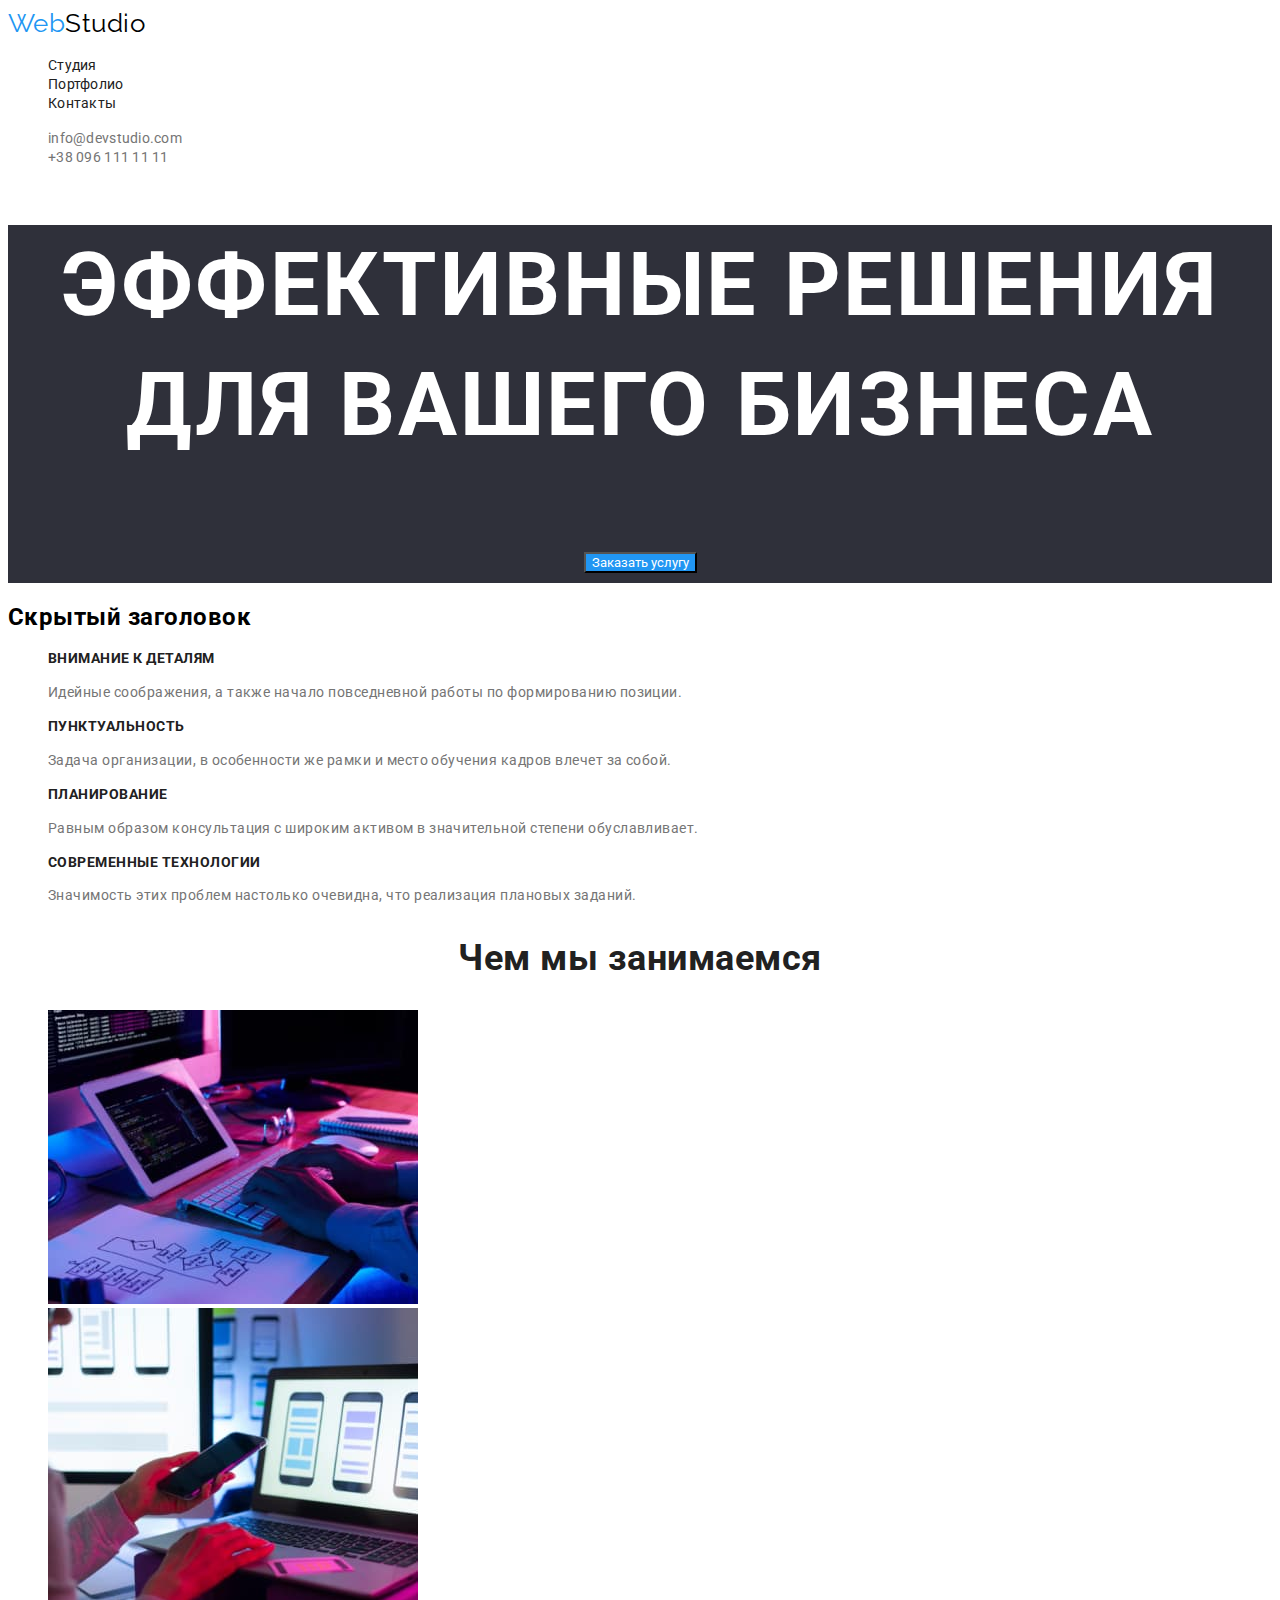
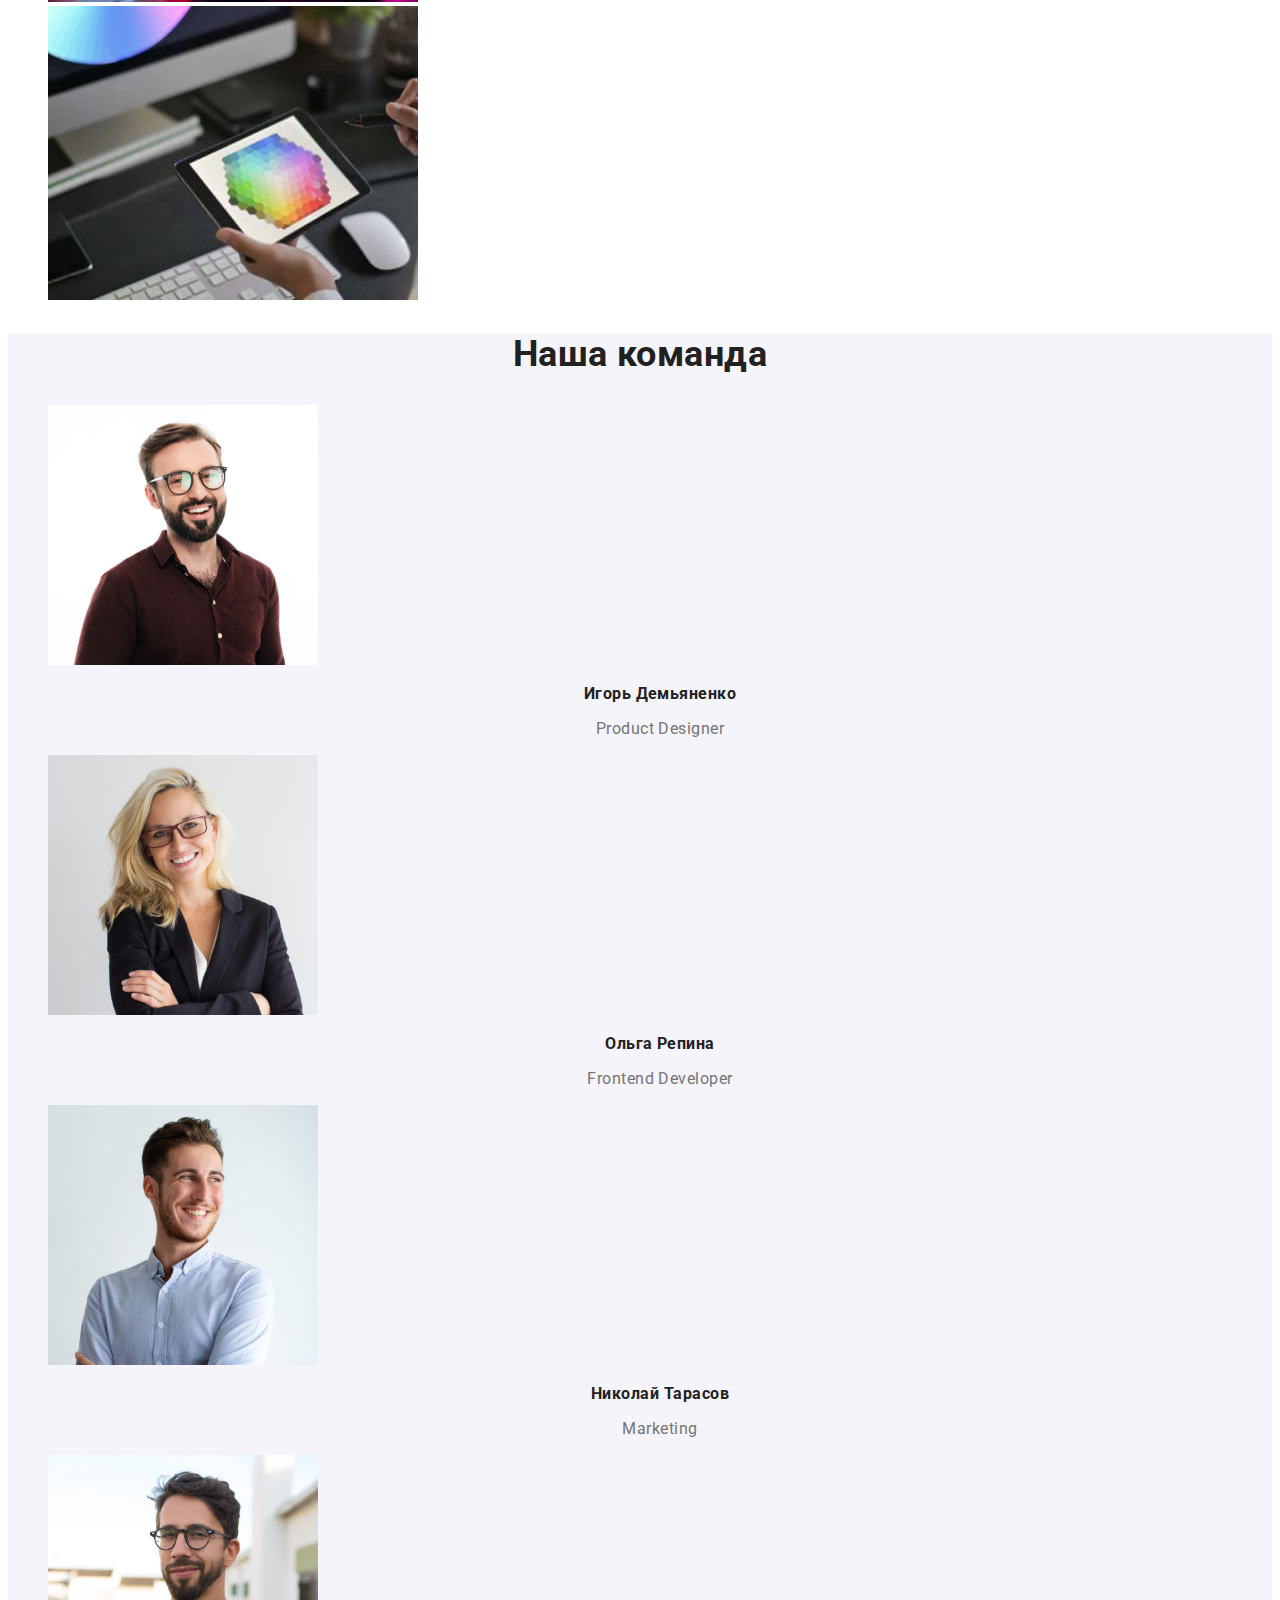
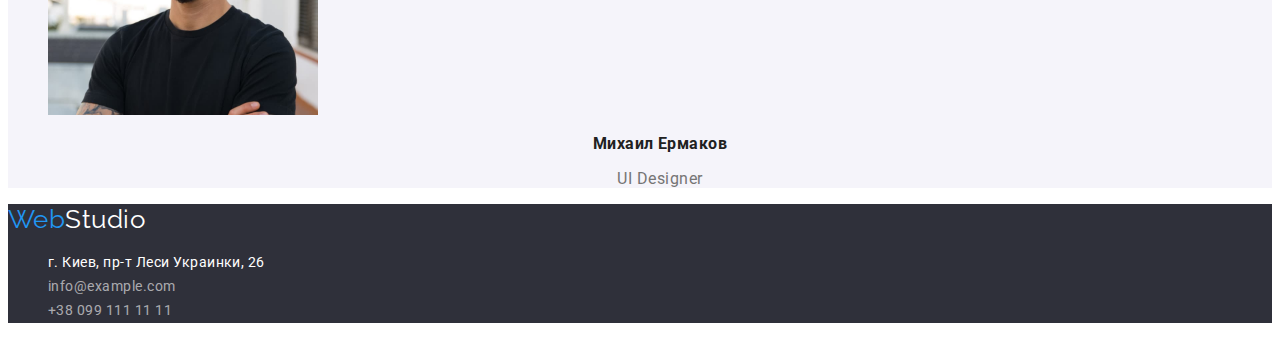
<file: index.html>
<!DOCTYPE html>
<html lang="ru">
  <head>
    <meta charset="UTF-8" />
    <meta http-equiv="X-UA-Compatible" content="IE=edge" />
    <meta name="viewport" content="width=device-width, initial-scale=1.0" />
    <title>Студия</title>
    <link rel="stylesheet" href="./CSS/styles.css" />
    <link rel="preconnect" href="https://fonts.googleapis.com" />
    <link rel="preconnect" href="https://fonts.gstatic.com" crossorigin />
    <link
      href="https://fonts.googleapis.com/css2?family=Raleway:wght@700&family=Roboto:wght@400;500;700;900&display=swap"
      rel="stylesheet"
    />
  </head>
  <body class="page">
    <!-- Шапка сайта -->
    <header class="page-header">
      <nav>
        <a href="" class="logo"><span class="span-logo">Web</span>Studio</a>
        <ul class="site-nav list">
          <li><a href="" class="link">Студия</a></li>
          <li><a href="./portfolio.html" class="link">Портфолио</a></li>
          <li><a href="" class="link">Контакты</a></li>
        </ul>
      </nav>
      <ul class="contacts list">
        <li>
          <a href="mailto:info@devstudio.com" class="link"
            >info@devstudio.com</a
          >
        </li>
        <li><a href="tel:+380961111111" class="link">+38 096 111 11 11</a></li>
      </ul>
    </header>

    <main>
      <!-- Герой -->
      <section class="hero">
        <h1 class="hero-title">Эффективные решения <br />для вашего бизнеса</h1>
        <button type="button" class="btn">Заказать услугу</button>
      </section>
      <!-- Преимущества -->
      <section class="features">
        <h2 class="features-title">Скрытый заголовок</h2>
        <ul class="features-list list">
          <li>
            <h3 class="features-list-title">Внимание к деталям</h3>
            <p class="features-list-text">
              Идейные соображения, а также начало повседневной работы по
              формированию позиции.
            </p>
          </li>
          <li>
            <h3 class="features-list-title">Пунктуальность</h3>
            <p class="features-list-text">
              Задача организации, в особенности же рамки и место обучения кадров
              влечет за собой.
            </p>
          </li>
          <li>
            <h3 class="features-list-title">Планирование</h3>
            <p class="features-list-text">
              Равным образом консультация с широким активом в значительной
              степени обуславливает.
            </p>
          </li>
          <li>
            <h3 class="features-list-title">Современные технологии</h3>
            <p class="features-list-text">
              Значимость этих проблем настолько очевидна, что реализация
              плановых заданий.
            </p>
          </li>
        </ul>
      </section>
      <!-- Чем мы занимаемся -->
      <section class="work">
        <h2 class="work-title">Чем мы занимаемся</h2>
        <ul class="work-list list">
          <li><img src="./Image/box 1.jpg" alt="кодинг" width="370" /></li>
          <li><img src="./Image/box 2.jpg" alt="оптимизация" width="370" /></li>
          <li><img src="./Image/box 3.jpg" alt="готовое по" width="370" /></li>
        </ul>
      </section>
      <!-- Наша команда -->
      <section class="team">
        <h2 class="team-title">Наша команда</h2>
        <ul class="team-list list">
          <li>
            <img src="./Image/img 1.jpg" alt="Игорь Демьяненко" width="270" />
            <h3 class="team-list-title">Игорь Демьяненко</h3>
            <p class="team-list-text">Product Designer</p>
          </li>
          <li>
            <img src="./Image/img 2.jpg" alt="Ольга Репина" width="270" />
            <h3 class="team-list-title">Ольга Репина</h3>
            <p class="team-list-text">Frontend Developer</p>
          </li>
          <li>
            <img src="./Image/img 3.jpg" alt="Николай Тарасов" width="270" />
            <h3 class="team-list-title">Николай Тарасов</h3>
            <p class="team-list-text">Marketing</p>
          </li>
          <li>
            <img src="./Image/img 4.jpg" alt="Михаил Ермаков" width="270" />
            <h3 class="team-list-title">Михаил Ермаков</h3>
            <p class="team-list-text">UI Designer</p>
          </li>
        </ul>
      </section>
    </main>
    <!-- Футер -->
    <footer class="footer">
      <a href="" class="logo"
        >Web<span class="span-logo-footer">Studio</span></a
      >
      <address>
        <ul class="footer-list list">
          <li>
            <a href="https://goo.gl/maps/ig4sHkHrLvTvoZ76A" class="address"
              >г. Киев, пр-т Леси Украинки, 26</a
            >
          </li>
          <li>
            <a href="mailto:info@example.com" class="link">info@example.com</a>
          </li>
          <li>
            <a href="tel:+380991111111" class="link">+38 099 111 11 11</a>
          </li>
        </ul>
      </address>
    </footer>
  </body>
</html>
</file>
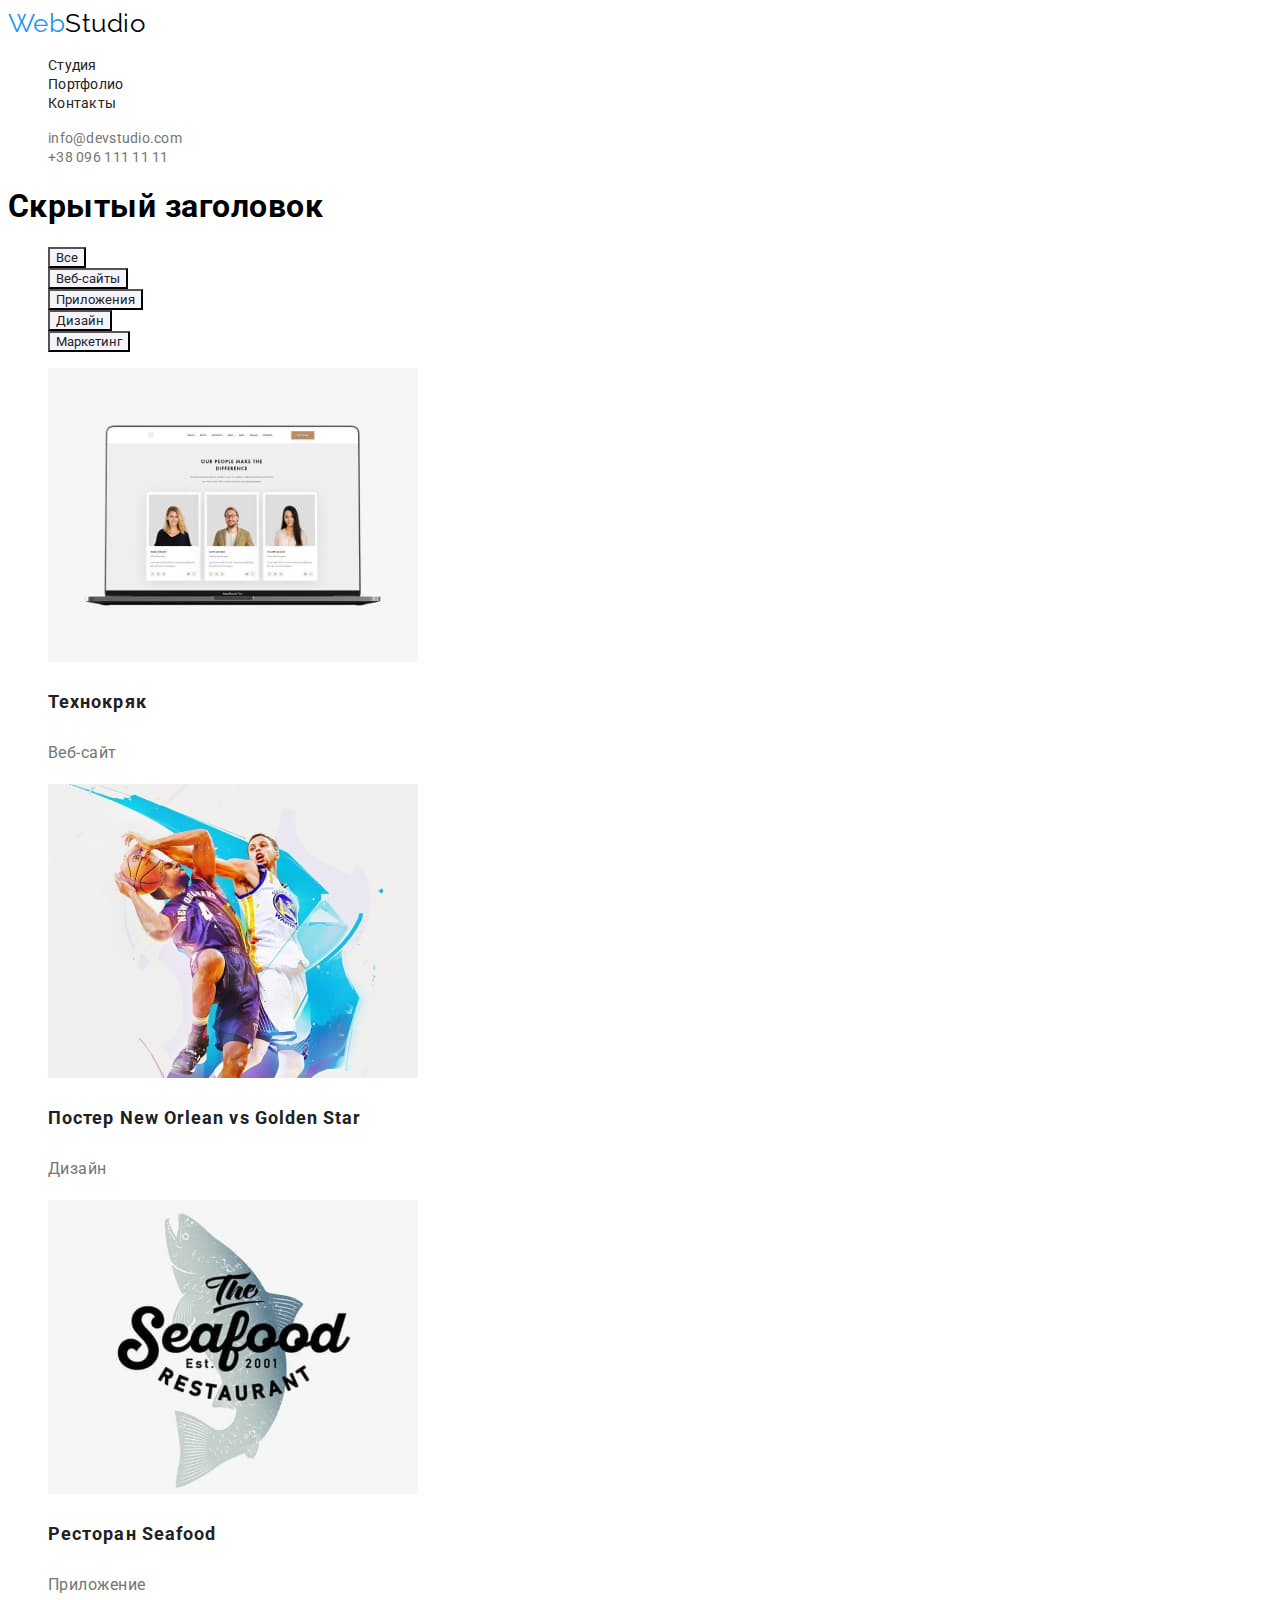
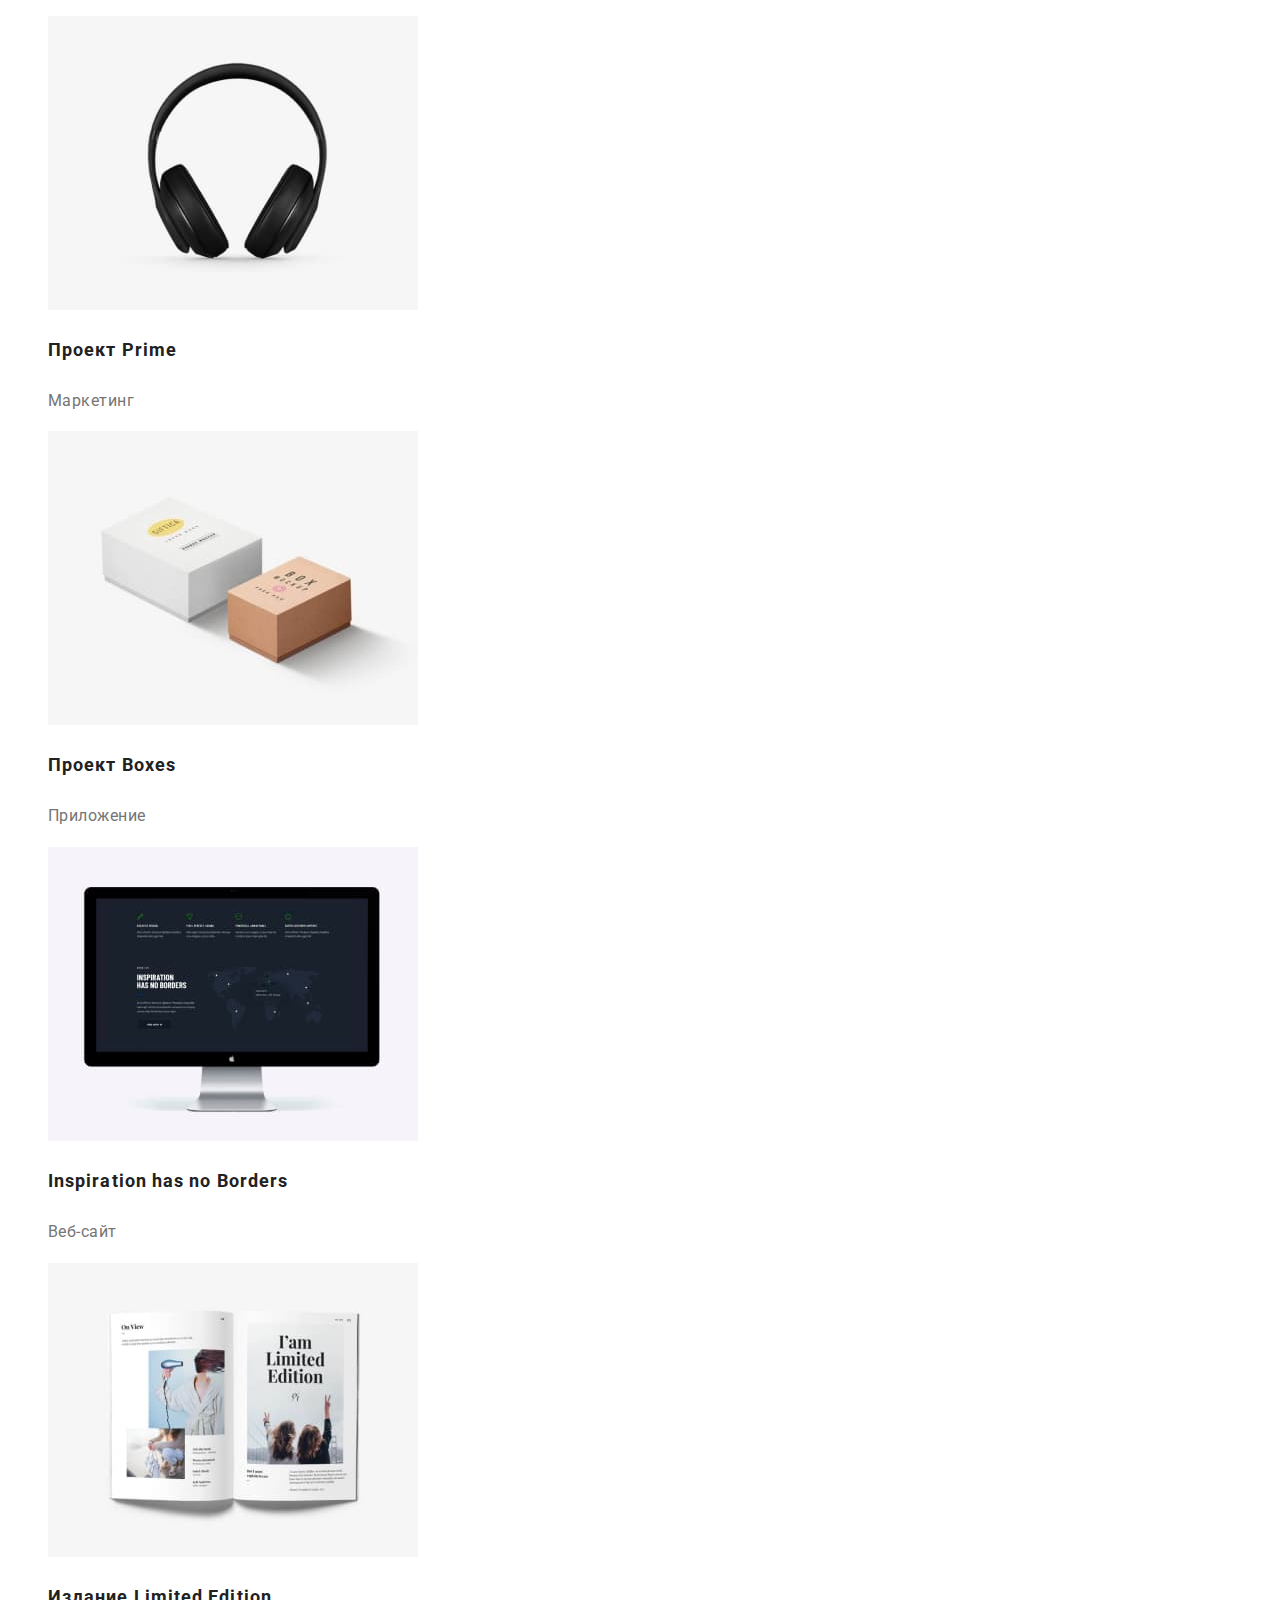
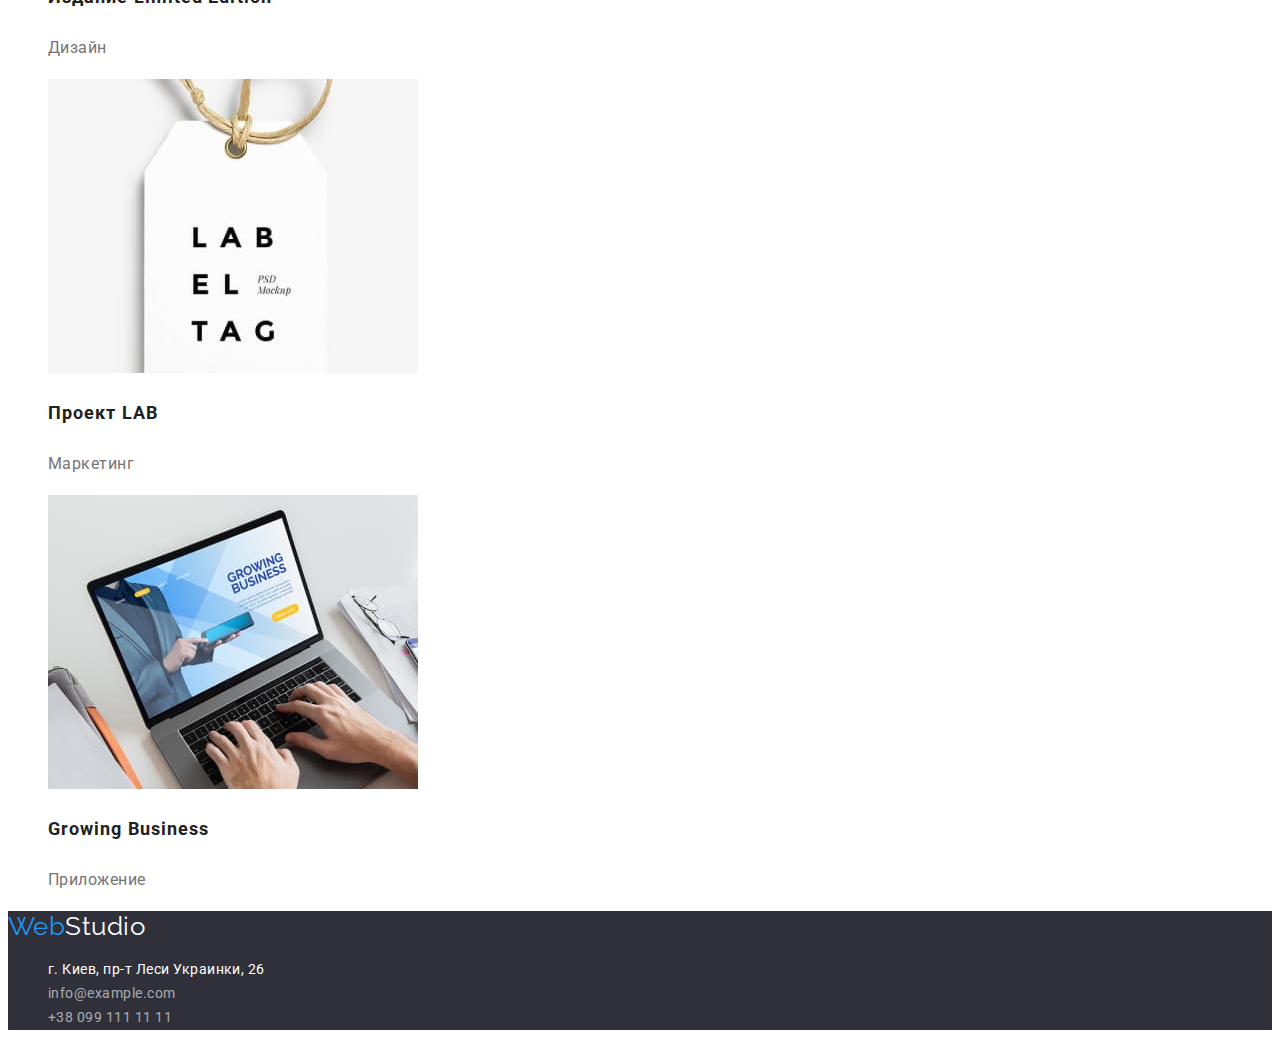
<file: portfolio.html>
<!DOCTYPE html>
<html lang="ru">
  <head>
    <meta charset="UTF-8" />
    <meta http-equiv="X-UA-Compatible" content="IE=edge" />
    <meta name="viewport" content="width=device-width, initial-scale=1.0" />
    <title>Портфолио</title>
    <link rel="stylesheet" href="CSS/styles.css" />
    <link rel="stylesheet" href="./CSS/styles.css" />
    <link rel="preconnect" href="https://fonts.googleapis.com" />
    <link rel="preconnect" href="https://fonts.gstatic.com" crossorigin />
    <link
      href="https://fonts.googleapis.com/css2?family=Raleway:wght@700&family=Roboto:wght@400;500;700;900&display=swap"
      rel="stylesheet"
    />
  </head>

  <body class="page">
    <!-- Шапка -->
    <header class="page-header">
      <nav>
        <a href="" class="logo"><span class="span-logo">Web</span>Studio</a>
        <ul class="site-nav list">
          <li><a href="./index.html" class="link">Студия</a></li>
          <li><a href="" class="link">Портфолио</a></li>
          <li><a href="" class="link">Контакты</a></li>
        </ul>
      </nav>
      <ul class="contacts list">
        <li>
          <a href="mailto:info@devstudio.com" class="link"
            >info@devstudio.com</a
          >
        </li>
        <li><a href="tel:+380961111111" class="link">+38 096 111 11 11</a></li>
      </ul>
    </header>
    <main>
      <!-- Герой -->
      <section class="filters">
        <h1 class="filters-title">Скрытый заголовок</h1>
        <ul class="filters-list list">
          <li>
            <button type="button" class="filters-btn">Все</button>
          </li>
          <li>
            <button type="button" class="filters-btn">Веб-сайты</button>
          </li>
          <li>
            <button type="button" class="filters-btn">Приложения</button>
          </li>
          <li>
            <button type="button" class="filters-btn">Дизайн</button>
          </li>
          <li>
            <button type="button" class="filters-btn">Маркетинг</button>
          </li>
        </ul>

        <ul class="pictures-list list">
          <li>
            <a href="" class="pictures-link">
              <img src="./ImageHW2/1.jpg" alt="Веб-сайт" width="370" />
              <h3 class="pictures-list-title">Технокряк</h3>
              <p class="pictures-list-text">Веб-сайт</p></a
            >
          </li>
          <li>
            <a href="" class="pictures-link">
              <img src="./ImageHW2/2.jpg" alt="Постер" width="370" />
              <h3 class="pictures-list-title">
                Постер New Orlean vs Golden Star
              </h3>
              <p class="pictures-list-text">Дизайн</p></a
            >
          </li>
          <li>
            <a href="" class="pictures-link">
              <img src="./ImageHW2/3.jpg" alt="Ресторан" width="370" />
              <h3 class="pictures-list-title">Ресторан Seafood</h3>
              <p class="pictures-list-text">Приложение</p></a
            >
          </li>
          <li>
            <a href="" class="pictures-link">
              <img src="./ImageHW2/4.jpg" alt="Наушники" width="370" />
              <h3 class="pictures-list-title">Проект Prime</h3>
              <p class="pictures-list-text">Маркетинг</p></a
            >
          </li>
          <li>
            <a href="" class="pictures-link">
              <img src="./ImageHW2/5.jpg" alt="Коробки" width="370" />
              <h3 class="pictures-list-title">Проект Boxes</h3>
              <p class="pictures-list-text">Приложение</p></a
            >
          </li>
          <li>
            <a href="" class="pictures-link">
              <img src="./ImageHW2/6.jpg" alt="Веб-сайт" width="370" />
              <h3 class="pictures-list-title">Inspiration has no Borders</h3>
              <p class="pictures-list-text">Веб-сайт</p></a
            >
          </li>
          <li>
            <a href="" class="pictures-link">
              <img src="./ImageHW2/7.jpg" alt="Книга" width="370" />
              <h3 class="pictures-list-title">Издание Limited Edition</h3>
              <p class="pictures-list-text">Дизайн</p></a
            >
          </li>
          <li>
            <a href="" class="pictures-link">
              <img src="./ImageHW2/8.jpg" alt="Этикетка" width="370" />
              <h3 class="pictures-list-title">Проект LAB</h3>
              <p class="pictures-list-text">Маркетинг</p></a
            >
          </li>
          <li>
            <a href="" class="pictures-link">
              <img src="./ImageHW2/9.jpg" alt="Продукт" width="370" />
              <h3 class="pictures-list-title">Growing Business</h3>
              <p class="pictures-list-text">Приложение</p></a
            >
          </li>
        </ul>
      </section>
    </main>
    <!-- Футер -->
    <footer class="footer">
      <a href="" class="logo"
        >Web<span class="span-logo-footer">Studio</span></a
      >
      <address>
        <ul class="footer-list list">
          <li>
            <a href="https://goo.gl/maps/ig4sHkHrLvTvoZ76A" class="address"
              >г. Киев, пр-т Леси Украинки, 26</a
            >
          </li>
          <li>
            <a href="mailto:info@example.com" class="link">info@example.com</a>
          </li>
          <li>
            <a href="tel:+380991111111" class="link">+38 099 111 11 11</a>
          </li>
        </ul>
      </address>
    </footer>
  </body>
</html>
</file>
<file: CSS/styles.css>
/* цвет основного текста #212121 */
/* вторичный цвет текста #757575 */
/* цвет акцента #2196F3 */
/* бэкграуд хэдер #ECECEC */
/* бэкграунд герой и футер #2F303A */
/* бэкграунд Наша команда #F5F4FA */
/* логотип #000000 */

:root {
  --primary-text-color: #212121;
  --secondary-text-color: #757575;
  --accent-color: #2196f3;
  --bcg-team-color: #f5f4fa;
  --bgc-header: #ececec;
  --bgc-hero-footer: #2f303a;
  --logo: #000000;
}
.page {
  font-family: 'Roboto', 'Raleway', 'sans-serif';
  background-color: #ffffff;
  letter-spacing: 0.03em;
}
.list {
  list-style: none;
}

/* Лого */
.logo {
  color: var(--logo);
  text-decoration: none;
  font-family: 'Raleway';
  font-size: 26px;
  line-height: 1.19;
}
.span-logo {
  color: var(--accent-color);
}

/* Шапка сайта */
.site-nav .link {
  color: var(--primary-text-color);
  text-decoration: none;
  font-size: 14px;
  line-height: 1.14;
  letter-spacing: 0.02em;
}
.site-nav .link:hover,
.site-nav .link:focus {
  color: var(--accent-color);
}

.contacts .link {
  color: var(--secondary-text-color);
  text-decoration: none;
  font-size: 14px;
  line-height: 1.14;
  letter-spacing: 0.02em;
}
.contacts .link:hover,
.contacts .link:focus {
  color: var(--accent-color);
}
/* Герой */
.hero {
  background-color: var(--bgc-hero-footer);
  color: #ffffff;
  font-size: 44px;
  line-height: 1.36;
  text-align: center;
  letter-spacing: 0.06em;
  text-transform: uppercase;
}
.btn {
  font-family: inherit;
  background-color: var(--accent-color);
  color: #ffffff;
  cursor: pointer;
}
/* Преимущества */
.features-list-title {
  color: var(--primary-text-color);
  font-size: 14px;
  line-height: 1.14;
  text-transform: uppercase;
}
.features-list-text {
  color: var(--secondary-text-color);
  font-size: 14px;
  line-height: 1.71;
}
/* Чем мы занимаемся */
.work-title {
  color: var(--primary-text-color);
  font-size: 36px;
  line-height: 1.16;
  text-align: center;
}
/* Наша команда */
.team {
  background-color: var(--bcg-team-color);
}
.team-title {
  color: var(--primary-text-color);
  font-size: 36px;
  line-height: 1.16;
  text-align: center;
}
.team-list-title {
  color: var(--primary-text-color);
  font-size: 16px;
  line-height: 1.18;
  text-align: center;
}
.team-list-text {
  color: var(--secondary-text-color);
  font-size: 16px;
  line-height: 1.18;
  text-align: center;
}
/* Футер */
.footer {
  background-color: var(--bgc-hero-footer);
}

.span-logo-footer {
  font-family: 'Raleway';
  color: #ffffff;
}
.footer-list .address {
  color: #ffffff;
  font-style: normal;
  text-decoration: none;
  font-size: 14px;
  line-height: 1.71;
}
.footer .logo {
  color: var(--accent-color);
}
.footer-list .link {
  text-decoration: none;
  font-style: normal;
  font-size: 14px;
  line-height: 1.71;
  color: rgba(255, 255, 255, 0.6);
}
.footer-list .link:hover,
.footer-list .link:focus,
.footer-list .address:hover,
.footer-list .address:focus {
  color: var(--accent-color);
}

/* Портфолио Фильтр*/
.filters-btn {
  font-family: inherit;
  background-color: var(--bcg-team-color);
  color: var(--primary-text-color);
  cursor: pointer;
}
.filters-btn:hover,
.filters-btn:focus {
  color: var(--accent-color);
}
/* Портфолио Картинки */
.pictures-list-title {
  color: var(--primary-text-color);
  font-size: 18px;
  line-height: 2;
  letter-spacing: 0.06em;
}
.pictures-list-text {
  color: var(--secondary-text-color);
  font-size: 16px;
  line-height: 1.87;
}
.pictures-link {
  text-decoration: none;
}
</file>
